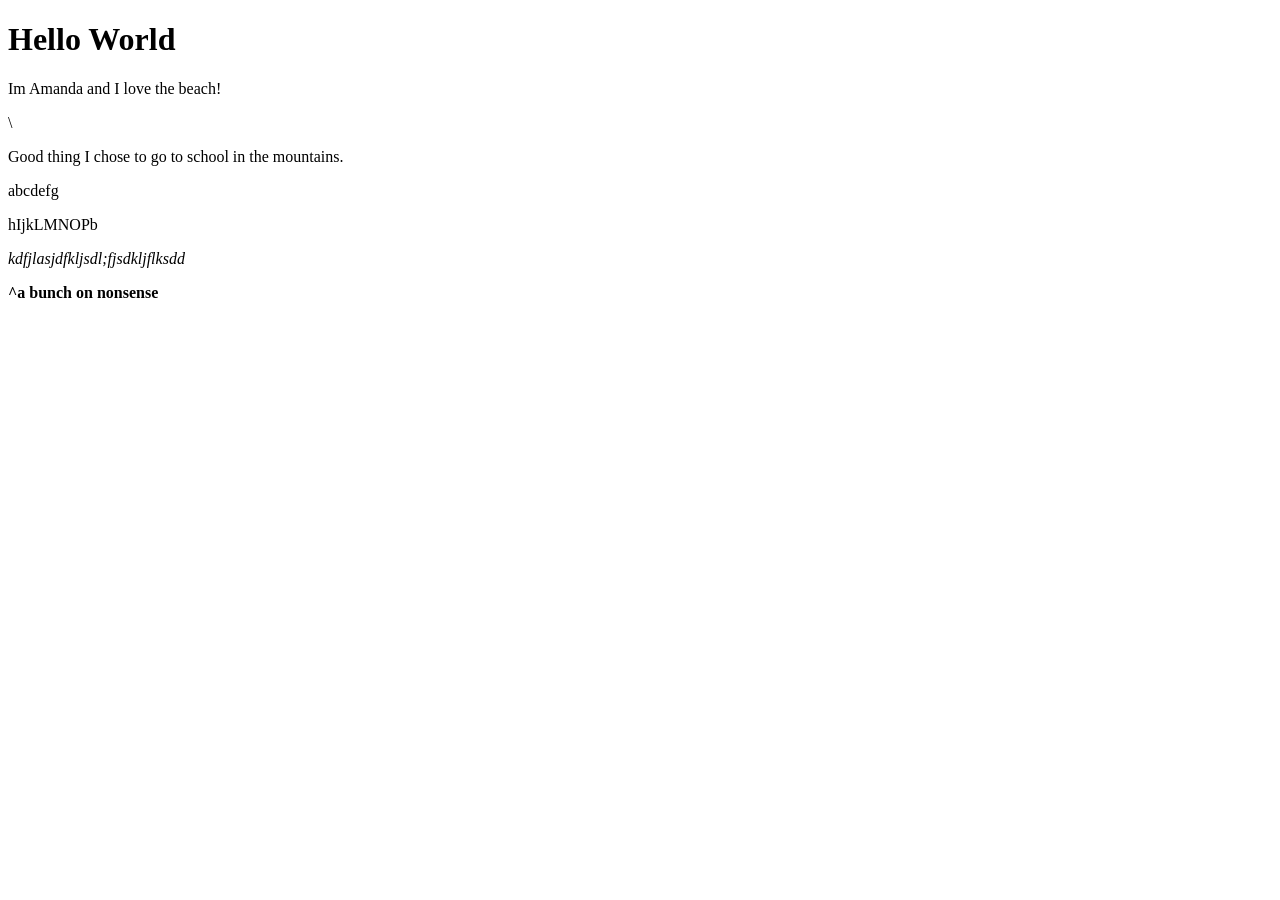
<file: index.html>
<!DOCTYPE html>
<html>
<body>
    <h1>Hello World</h1>
    <p>Im Amanda and I love the beach!</p>\
    <p>Good thing I chose to go to school in the mountains.</p>
    <p>abcdefg</p>
    <p>hIjkLMNOPb</p>
    <p><i>kdfjlasjdfkljsdl;fjsdkljflksdd</i></p>
    <p><b>^a bunch on nonsense</b></p>
</body>
</html>
</file>
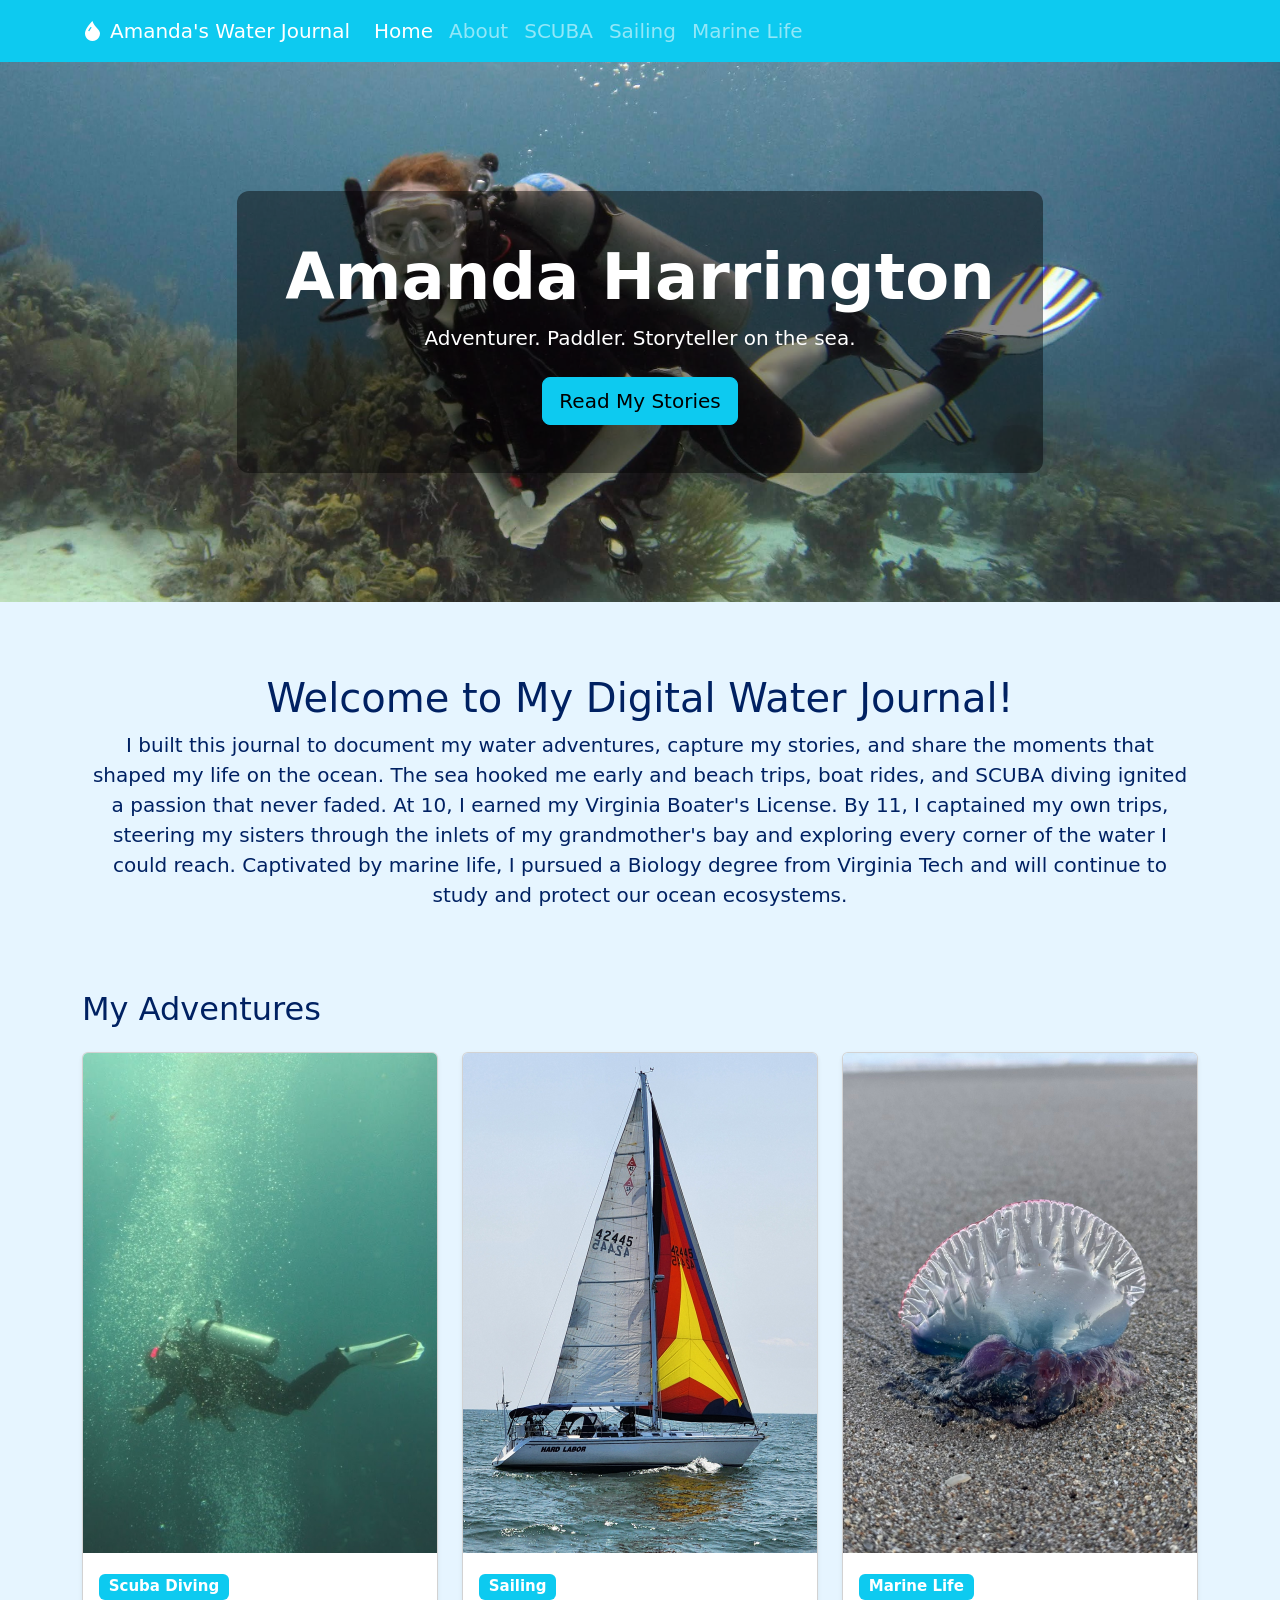
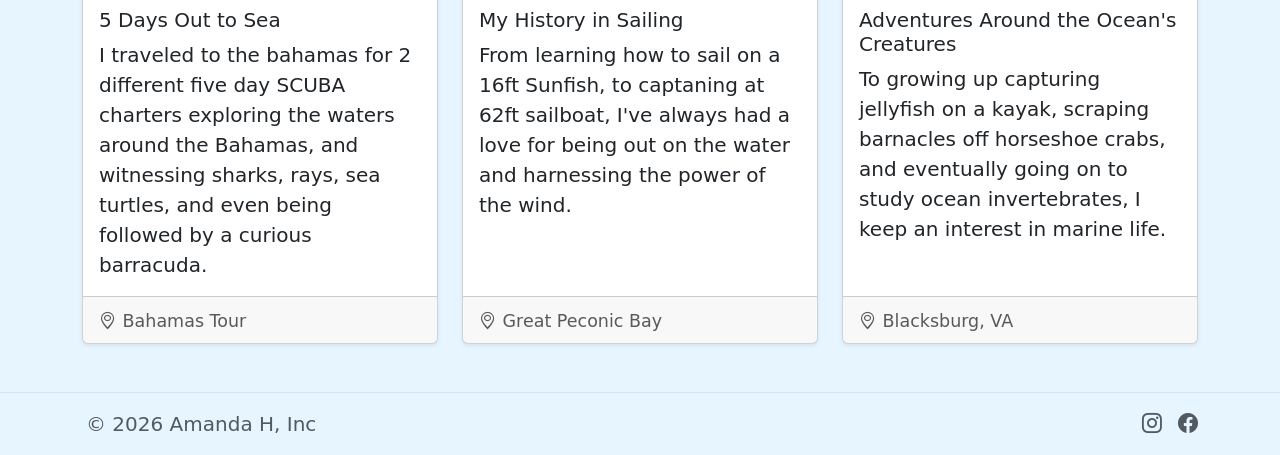
<file: Bootstrap-website/Index.html>
<!doctype html>
<html lang="en" class="h-100 w-100">

<head>
  <link rel="stylesheet" href="bootstrap-website.css">
  <meta charset="utf-8">
  <meta name="viewport" content="width=device-width, initial-scale=1">
  <title>Water Journal</title>
  <link href="https://cdn.jsdelivr.net/npm/bootstrap@5.3.8/dist/css/bootstrap.min.css" rel="stylesheet"
    integrity="sha384-sRIl4kxILFvY47J16cr9ZwB07vP4J8+LH7qKQnuqkuIAvNWLzeN8tE5YBujZqJLB" crossorigin="anonymous">
  <link rel="stylesheet" href="https://cdn.jsdelivr.net/npm/bootstrap-icons@1.13.1/font/bootstrap-icons.min.css">
  <style>
    .thumb {
      object-fit: cover;
      height: 500px;
    }
  </style>
</head>

<body style="background-color: #e6f5ff;" class="h-100 w-100 d-flex flex-column fs-5" data-bs-theme="light">
  <nav class="navbar navbar-expand-lg navbar-dark bg-info" aria-label="navbar">
    <div class="container"> 
      <a class="navbar-brand" href="Index.html">
        <i class="bi bi-droplet-fill me-2"></i>Amanda's Water Journal
      </a>
      <button class="navbar-toggler" type="button" data-bs-toggle="collapse" data-bs-target="#navbar" aria-controls="navbar" aria-expanded="false" aria-label="Toggle navigation">
        <span class="navbar-toggler-icon"></span>
      </button>
      <div class="collapse navbar-collapse" id="navbar">
        <ul class="navbar-nav me-auto mb-2 mb-lg-0">
          <li class="nav-item"> <a class="nav-link active" aria-current="page" href="Index.html">Home</a></li>
          <li class="nav-item"> <a class="nav-link" href="About.html">About</a></li>
          <li class="nav-item"> <a class="nav-link" href="SCUBA.html">SCUBA</a></li>
          <li class="nav-item"> <a class="nav-link" href="Sailing.html">Sailing</a></li>
          <li class="nav-item"> <a class="nav-link" href="Marine Life.html">Marine Life</a></li>
        </ul>
      </div>
    </div>
  </nav>
  <!--This is the banner-->
  <section class="text-white text-center mb-5" style="
    background-image: url(Images/DiverAH.JPG);
    background-size: cover;
    background-position: center left;
    min-height: 60vh;
    display: flex;
    align-items: center;
    justify-content: center;">
    <div style="background-color: rgba(0,0,0,0.45); padding: 3rem; border-radius: 0.75rem;">
      <h1 class="display-3 fw-bold">Amanda Harrington</h1>
      <p class="lead mb-4">Adventurer. Paddler. Storyteller on the sea.</p>
      <a href="#stories" class="btn btn-info btn-lg" aria-label="Jump to Amanda's water stories">
        Read My Stories
      </a>
    </div>
  </section>
  <main class="container flex-grow-1 pt-2">
    <div class="header py-3" style="text-align:center">
      <h1>Welcome to My Digital Water Journal!</h1>
    <p class="px-2">I built this journal to document my water adventures, capture my stories, and share the moments that shaped my life on the ocean. The sea hooked me early and beach trips, boat rides, and SCUBA diving ignited a passion that never faded. At 10, I earned my Virginia Boater's License. By 11, I captained my own trips, steering my sisters through the inlets of my grandmother's bay and exploring every corner of the water I could reach. Captivated by marine life, I pursued a Biology degree from Virginia Tech and will continue to study and protect our ocean ecosystems.</p>
  
    </div>
    <section id="stories" class="py-5">
      <h2 class="mb-4">My Adventures</h2>
      <div class="row row-cols-1 row-cols-md-2 row-cols-lg-3 g-4">

        <!-- Card 1 -->
        <div class="col">
          <a href="SCUBA.html" class="text-decoration-none">
            <div class="card h-100 shadow-sm">
              <img src="Images/diver.JPG" class="card-img-top thumb" alt="this is an image of scuba diver">
              <div class="card-body">
                <span class="badge bg-info mb-2">Scuba Diving</span>
                <h3 class="card-title h5">5 Days Out to Sea</h3>
                <p class="card-text">I traveled to the bahamas for 2 different five day SCUBA charters exploring the waters around the Bahamas, and witnessing sharks, rays, sea turtles, and even being followed by a curious barracuda.</p>
              </div>
              <div class="card-footer">
                <small class="text-body-secondary">
                  <i class="bi bi-geo-alt"></i> Bahamas Tour
                </small>
              </div>
            </div>
          </a>
        </div>

        <!-- Card 2 -->
        <div class="col">
          <a href="Sailing.html" class="text-decoration-none">
            <div class="card h-100 shadow-sm">
              <img src="Images/Hard Labor.jpg" class="card-img-top thumb" alt="Describe what is happening in this photo">
              <div class="card-body">
                <span class="badge bg-info mb-2">Sailing</span>
                <h3 class="card-title h5">My History in Sailing</h3>
                <p class="card-text">From learning how to sail on a 16ft Sunfish, to captaning at 62ft sailboat, I've always had a love for
                  being out on the water and harnessing the power of the wind.</p>
            
              </div>
              <div class="card-footer">
                  <small class="text-body-secondary">
                    <i class="bi bi-geo-alt"></i> Great Peconic Bay
                  </small>
                </div>
            </div>
          </a>
        </div>

        <!-- Card 3 -->
        <div class="col">
          <a href="Marine Life.html" class="text-decoration-none">
            <div class="card h-100 shadow-sm">
              <img src="Images/ManOWar.jpg" class="card-img-top thumb" alt="Describe what is happening in this photo">
              <div class="card-body">
                <span class="badge bg-info mb-2">Marine Life</span>
                <h3 class="card-title h5">Adventures Around the Ocean's Creatures</h3>
                <p class="card-text">To growing up capturing jellyfish on a kayak, scraping barnacles off horseshoe crabs, and eventually going on
                  to study ocean invertebrates, I keep an interest in marine life.</p>
              </div>
              <div class="card-footer">
                <small class="text-body-secondary">
                  <i class="bi bi-geo-alt"></i> Blacksburg, VA
                </small>
              </div>
            </div>
          </a>
        </div>

      </div>
    </section>
  </main>
  <footer class="mt-auto border-top">
    <div class="container d-flex flex-wrap justify-content-between align-items-center py-3">
      <div class="col-md-4 d-flex align-items-center"><span class="mb-3 mb-md-0 ps-1 text-body-secondary">© 2026 Amanda
          H, Inc</span></div>
      <ul class="nav col-md-4 justify-content-end list-unstyled d-flex">
        <li class="ms-3"><a class="text-body-secondary" href="#" aria-label="Instagram"><i
              class="bi bi-instagram"></i></a></li>
        <li class="ms-3"><a class="text-body-secondary" href="#" aria-label="Facebook"><i
              class="bi bi-facebook"></i></a></li>
      </ul>
    </div>
  </footer>
  <script src="https://cdn.jsdelivr.net/npm/bootstrap@5.3.8/dist/js/bootstrap.bundle.min.js"
    integrity="sha384-FKyoEForCGlyvwx9Hj09JcYn3nv7wiPVlz7YYwJrWVcXK/BmnVDxM+D2scQbITxI"
    crossorigin="anonymous"></script>
</body>

</html>
</file>
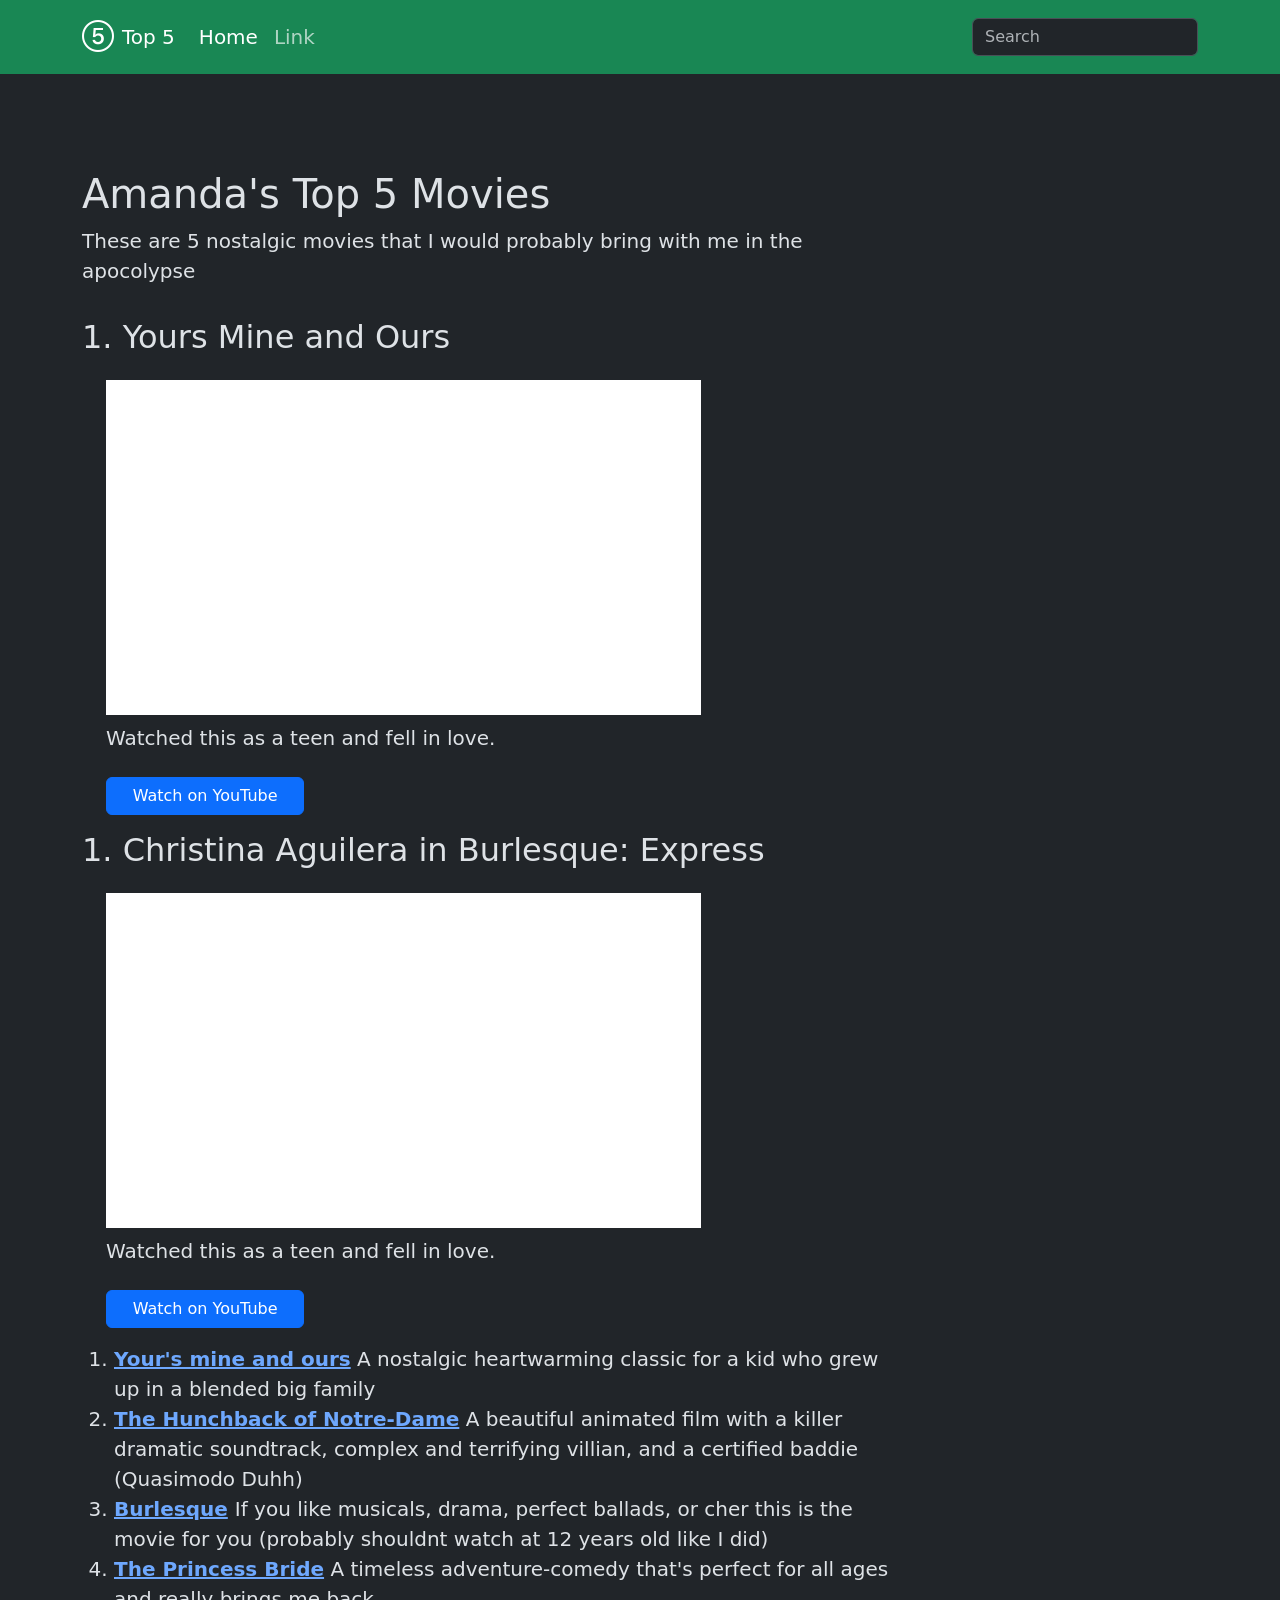
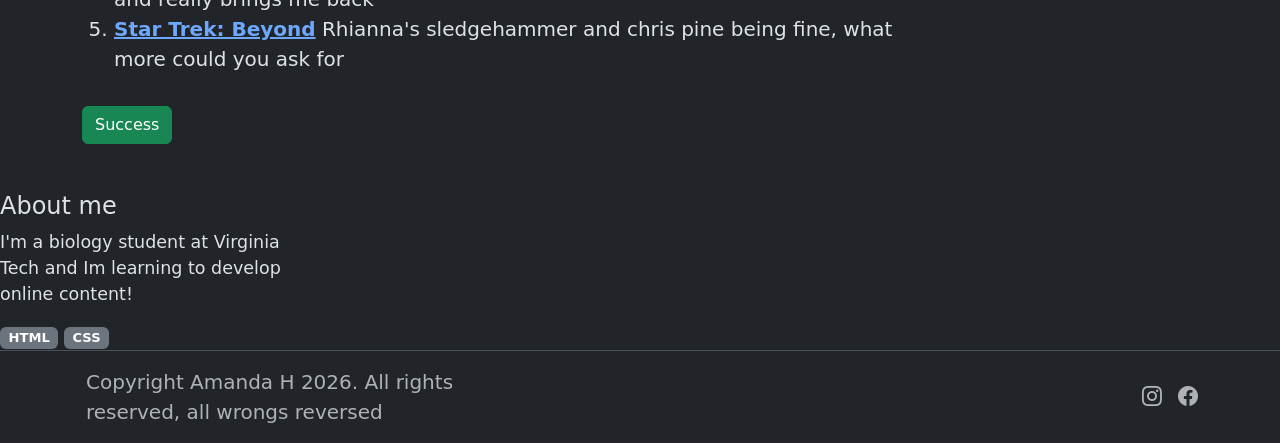
<file: bootstrap-sandbox.html>
<!doctype html>
<html lang="en" class="h-100 w-100">

<head>
  <meta charset="utf-8">
  <meta name="viewport" content="width=device-width, initial-scale=1">
  <title>Bootstrap demo</title>
  <link href="https://cdn.jsdelivr.net/npm/bootstrap@5.3.8/dist/css/bootstrap.min.css" rel="stylesheet"
    integrity="sha384-sRIl4kxILFvY47J16cr9ZwB07vP4J8+LH7qKQnuqkuIAvNWLzeN8tE5YBujZqJLB" crossorigin="anonymous">
  <link rel="stylesheet" href="https://cdn.jsdelivr.net/npm/bootstrap-icons@1.13.1/font/bootstrap-icons.min.css">  
</head>

<body class="h-100 w-100 d-flex flex-column fs-5" data-bs-theme= "dark">
  <nav class="navbar navbar-expand-lg navbar-light bg-success" aria-label="Eighth navbar example">
    <div class="container"> <a class="navbar-brand d-flex align-items-center" href="#"><i class="bi bi-5-circle pe-2 fs-2"></i>Top 5</a> <button class="navbar-toggler" type="button"
        data-bs-toggle="collapse" data-bs-target="#navbarsExample07" aria-controls="navbarsExample07"
        aria-expanded="false" aria-label="Toggle navigation"> <span class="navbar-toggler-icon"></span> </button>
      <div class="collapse navbar-collapse" id="navbarsExample07">
        <ul class="navbar-nav me-auto mb-2 mb-lg-0">
          <li class="nav-item"> <a class="nav-link active" aria-current="page" href="#">Home</a> </li>
          <li class="nav-item"> <a class="nav-link" href="#">Link</a> </li>
        </ul>
        <form role="search"> <input class="form-control" type="search" placeholder="Search" aria-label="Search"> </form>
      </div>
    </div>
  </nav>
 <main class="container flex-grow-1 pt-5">
  <div class="row gx-5">
    <div class="py-5 col-lg-9">
  <div>
    <div>
      <h1>Amanda's Top 5 Movies</h1>
          <p>These are 5 nostalgic movies that I would probably bring with me in the apocolypse</p>
          <div class="py-3">
  <h2 class="pb-3">1. Yours Mine and Ours</h2>
  <div class="ps-sm-4 col-lg-9">
    <div class="ratio ratio-16x9">
      <iframe width="560" height="315" src="https://www.youtube.com/embed/K63CggPTzlw?si=9mXN586bTbNf0PbX" title="YouTube video player" frameborder="0" allow="accelerometer; autoplay; clipboard-write; encrypted-media; gyroscope; picture-in-picture; web-share" referrerpolicy="strict-origin-when-cross-origin" allowfullscreen></iframe>
    </div>
    <p class="py-2">Watched this as a teen and fell in love.</p>
    <a class="btn btn-primary col-12 col-md-4" href="https://youtu.be/vyML3Kd5wXs?si=fVkhlUXyDkRsaVoW" role="button">Watch on YouTube</a>
  </div>
<div class="py-3">
  <h2 class="pb-3">1. Christina Aguilera in Burlesque: Express</h2>
  <div class="ps-sm-4 col-lg-9">
    <div class="ratio ratio-16x9">
      <iframe src="https://www.youtube.com/embed/vyML3Kd5wXs?si=3mooUxzORVHa8UAt" title="YouTube video player" frameborder="0" allow="accelerometer; autoplay; clipboard-write; encrypted-media; gyroscope; picture-in-picture; web-share" referrerpolicy="strict-origin-when-cross-origin" allowfullscreen></iframe>
    </div>
    <p class="py-2">Watched this as a teen and fell in love.</p>
    <a class="btn btn-primary col-12 col-md-4" href="https://youtu.be/vyML3Kd5wXs?si=fVkhlUXyDkRsaVoW" role="button">Watch on YouTube</a>
  </div> 
</div>
          <ol>
              <li><b><a href="https://www.imdb.com/title/tt0443295/">Your's mine and ours</a></b> A nostalgic heartwarming classic for a kid who grew up in a blended big family</li>
              <li><b><a href="https://www.imdb.com/title/tt0116583/">The Hunchback of Notre-Dame</a></a></b> A beautiful animated film with a killer dramatic soundtrack, complex and terrifying villian, and a certified baddie (Quasimodo Duhh)</li>
              <li><b><a href="https://www.imdb.com/title/tt1126591/">Burlesque</a> </b> If you like musicals, drama, perfect ballads, or cher this is the movie for you (probably shouldnt watch at 12 years old like I did)</li>
              <li><b><a href="https://www.imdb.com/title/tt0093779/">The Princess Bride</a></a></b> A timeless adventure-comedy that's perfect for all ages and really brings me back</li>
              <li><b><a href="https://www.imdb.com/title/tt2660888/">Star Trek: Beyond</a></b> Rhianna's sledgehammer and chris pine being fine, what more could you ask for</li>
          </ol>
      </div>
    <button type="button" class="btn btn-success">Success</button>
  </div>
</main>
    <div class="col-lg-3">
      <h1 class="fs-4">About me</h1>
      <p class="small">I'm a biology student at Virginia Tech and Im learning to develop online content!</p>
      <div class="small"><span class="badge text-bg-secondary">HTML</span> <span
          class="badge text-bg-secondary">CSS</span></div>
    </div>
    <footer class="mt-auto border-top">
    <div class="container d-flex flex-wrap justify-content-between align-items-center py-3">
      <div class="col-md-4 d-flex align-items-center"><span class="mb-3 mb-md-0 ps-1 text-body-secondary">Copyright Amanda H 2026. All rights reserved, all wrongs reversed</span></div>
      <ul class="nav col-md-4 justify-content-end list-unstyled d-flex">
        <li class="ms-3"><a class="text-body-secondary" href="#" aria-label="Instagram"><i class="bi bi-instagram"></i></a></li>
        <li class="ms-3"><a class="text-body-secondary" href="#" aria-label="Facebook"><i class="bi bi-facebook"></i></a></li>
      </ul>
    </div>
  </footer>
  <script src="https://cdn.jsdelivr.net/npm/bootstrap@5.3.8/dist/js/bootstrap.bundle.min.js"
    integrity="sha384-FKyoEForCGlyvwx9Hj09JcYn3nv7wiPVlz7YYwJrWVcXK/BmnVDxM+D2scQbITxI"
    crossorigin="anonymous"></script>
</body>

</html>
</file>
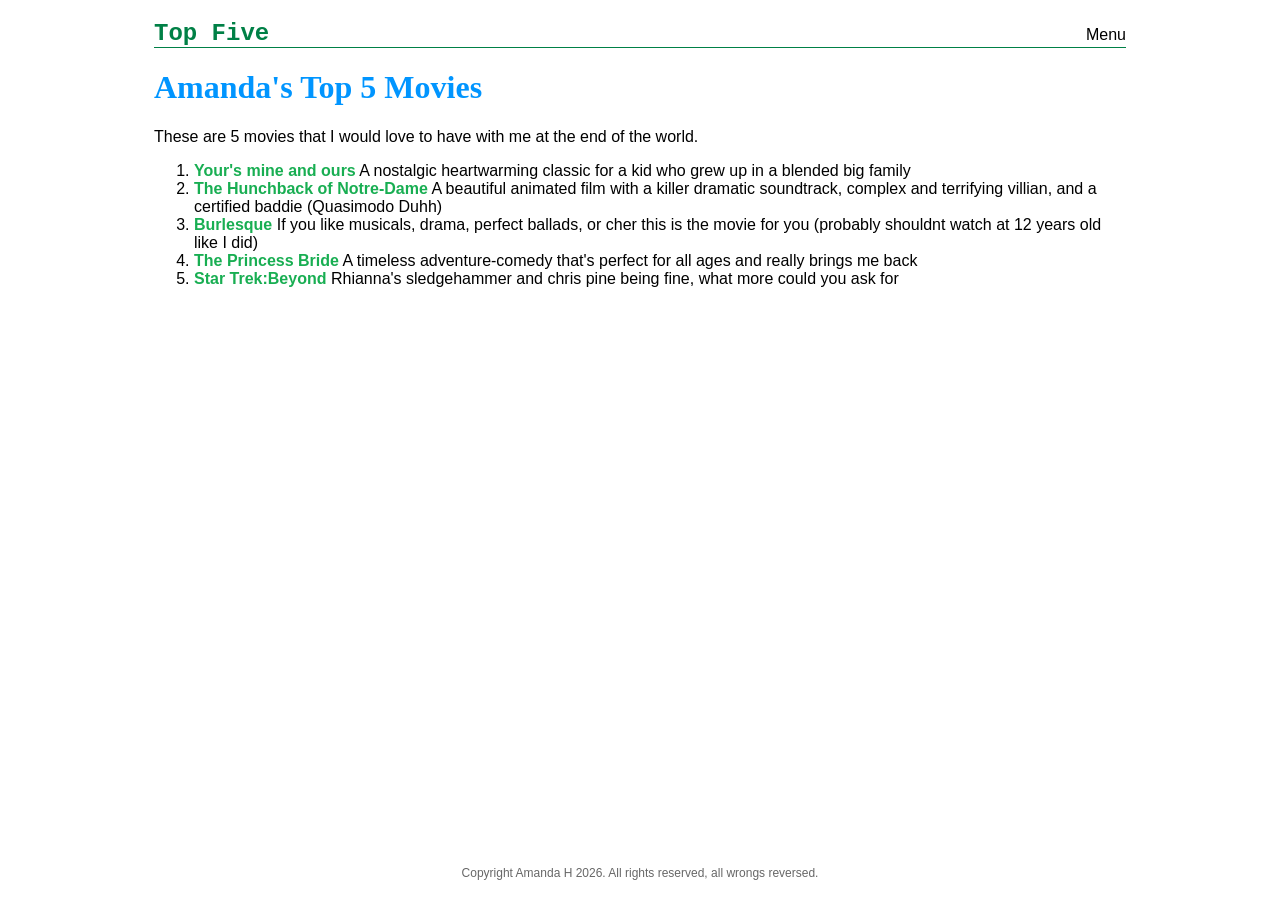
<file: TOP-5.HTML>
<!DOCTYPE html>
<html lang="en">
<head>
    <meta charset="UTF-8">
    <meta name="viewport" content="width=device-width, initial-scale=1.0">
    <title>Amanda's Top 5 Movies</title>
    <link rel="stylesheet" href="top-5.css">
</head>
<body>
    <div class="container">
    <header>
        <div class="logo">Top Five</div>
        <div>Menu</div>
    </header>
    <main>
        <H1>Amanda's Top 5 Movies</H1>
        <p>These are 5 movies that I would love to have with me at the end of the world.</p>
        <ol>
            <li><b><a href="https://www.imdb.com/title/tt0443295/">Your's mine and ours</a></b> A nostalgic heartwarming classic for a kid who grew up in a blended big family</li>
            <li><b><a href="https://www.imdb.com/title/tt0116583/">The Hunchback of Notre-Dame</a></a></b> A beautiful animated film with a killer dramatic soundtrack, complex and terrifying villian, and a certified baddie (Quasimodo Duhh)</li>
            <li><b><a href="https://www.imdb.com/title/tt1126591/">Burlesque</a> </b> If you like musicals, drama, perfect ballads, or cher this is the movie for you (probably shouldnt watch at 12 years old like I did)</li>
            <li><b><a href="https://www.imdb.com/title/tt0093779/">The Princess Bride</a></a></b> A timeless adventure-comedy that's perfect for all ages and really brings me back</li>
            <li><b><a href="https://www.imdb.com/title/tt2660888/w">Star Trek:Beyond</a></b> Rhianna's sledgehammer and chris pine being fine, what more could you ask for</li>
        </ol>
    </main>
    <footer>
        <div>Copyright Amanda H 2026. All rights reserved, all wrongs reversed.</div>
    </footer>
    <div> </div>
</body>
</html>
</file>
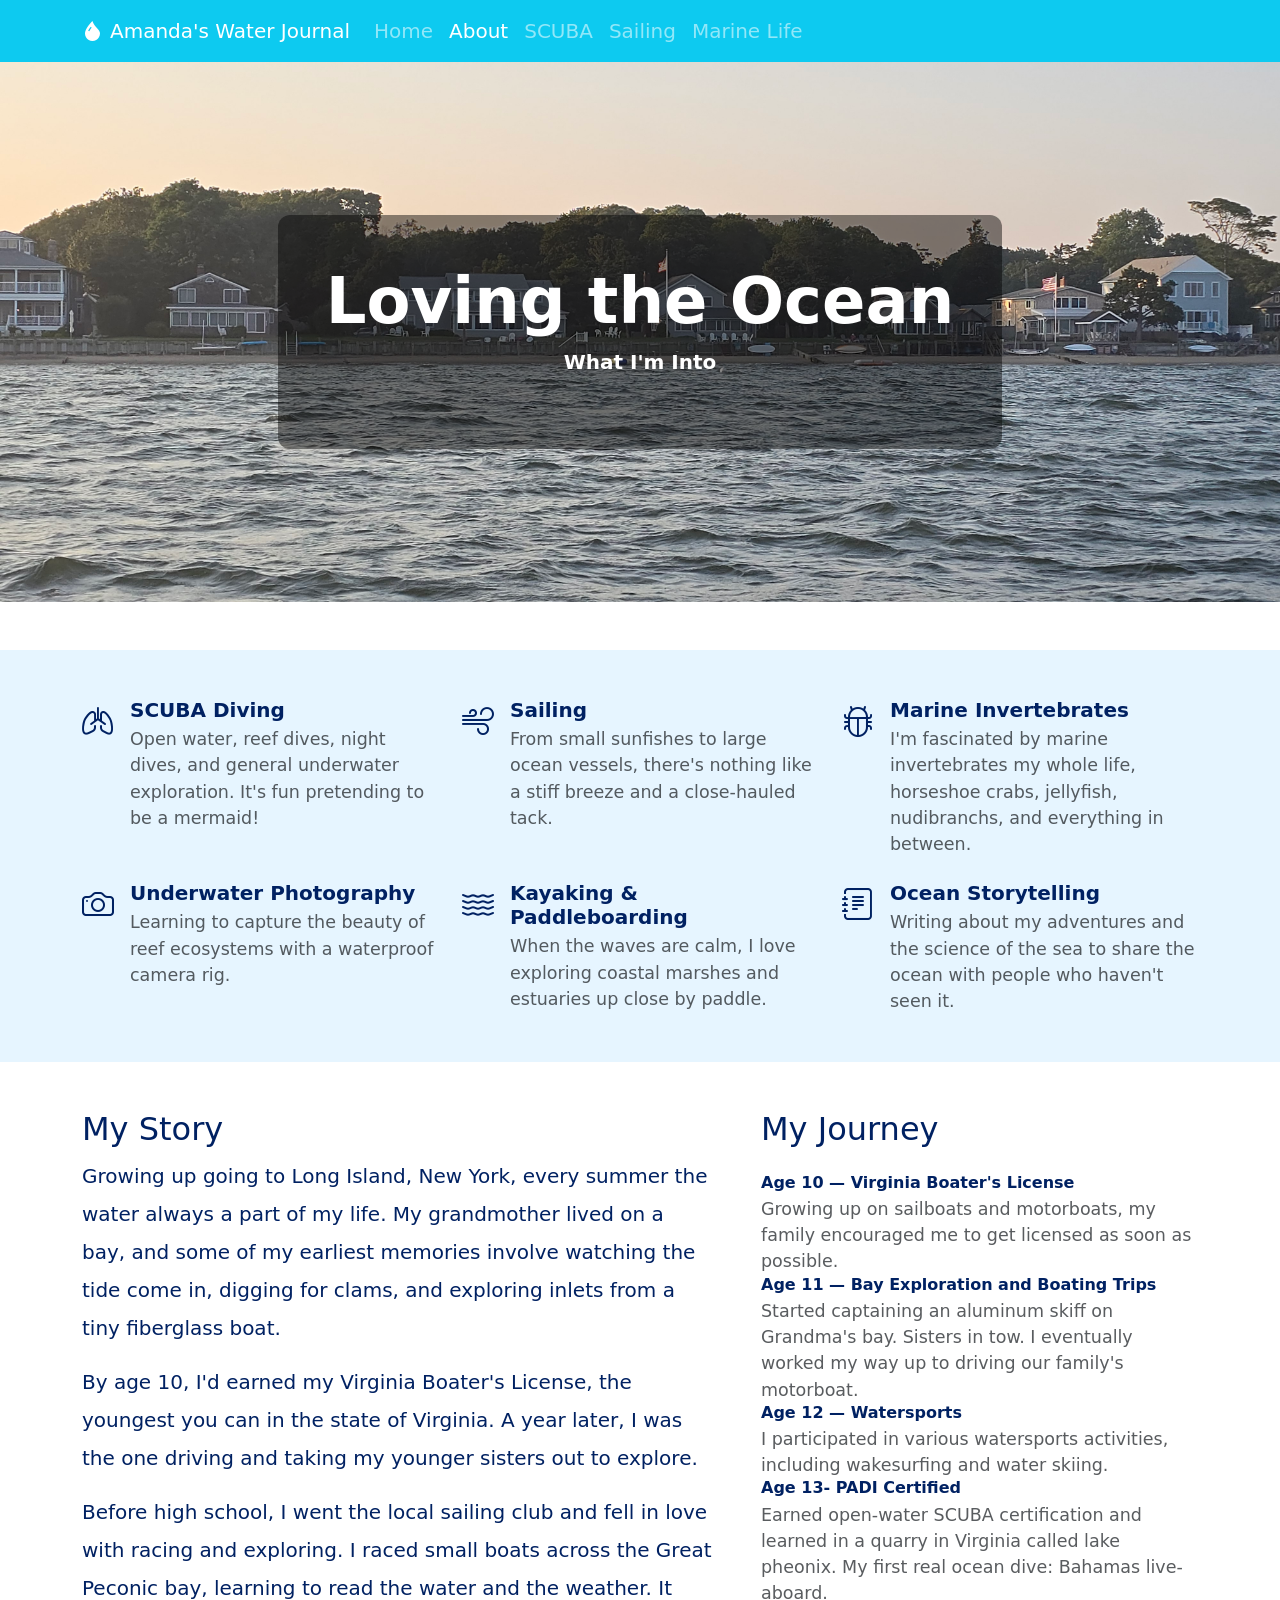
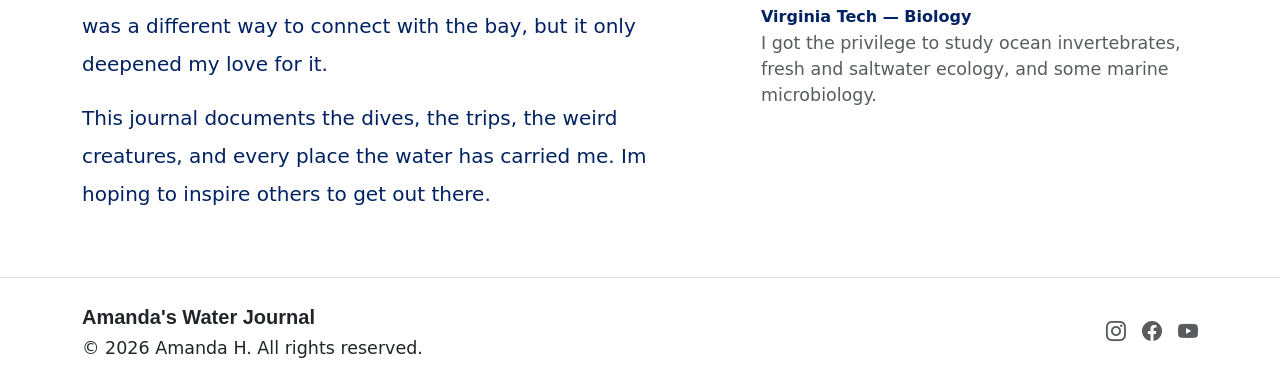
<file: Bootstrap-website/About.html>
<!doctype html>
<html lang="en" class="h-100 w-100"> 
<head>
    <link rel="stylesheet" href="bootstrap-website.css">
  <meta charset="utf-8">
  <meta name="viewport" content="width=device-width, initial-scale=1">
  <title>Water Journal - About</title>
  <link href="https://cdn.jsdelivr.net/npm/bootstrap@5.3.8/dist/css/bootstrap.min.css" rel="stylesheet"
    integrity="sha384-sRIl4kxILFvY47J16cr9ZwB07vP4J8+LH7qKQnuqkuIAvNWLzeN8tE5YBujZqJLB" crossorigin="anonymous">
  <link rel="stylesheet" href="https://cdn.jsdelivr.net/npm/bootstrap-icons@1.13.1/font/bootstrap-icons.min.css">  
</head> 
<!-- ===== NAVBAR ===== -->
<body class="h-100 w-100 d-flex flex-column fs-5" data-bs-theme="light">
  <nav class="navbar navbar-expand-lg navbar-dark bg-info" aria-label="navbar">
    <div class="container"> 
      <a class="navbar-brand" href="Index.html">
        <i class="bi bi-droplet-fill me-2"></i>Amanda's Water Journal
      </a>
      <button class="navbar-toggler" type="button" data-bs-toggle="collapse" data-bs-target="#navbar" aria-controls="navbar" aria-expanded="false" aria-label="Toggle navigation">
        <span class="navbar-toggler-icon"></span>
      </button>
      <div class="collapse navbar-collapse" id="navbar">
        <ul class="navbar-nav me-auto mb-2 mb-lg-0">
           <li class="nav-item"> <a class="nav-link" href="Index.html">Home</a></li>
          <li class="nav-item"> <a class="nav-link active" aria-current="page" href="About.html">About</a></li>
          <li class="nav-item"> <a class="nav-link" href="SCUBA.html">SCUBA</a></li>
          <li class="nav-item"> <a class="nav-link" href="Sailing.html">Sailing</a></li>
          <li class="nav-item"> <a class="nav-link" href="Marine Life.html">Marine Life</a></li>

        </ul>
      </div>
      </div>
  </nav>
 <section class="text-white text-center mb-5" style="
  background-image: url(Images/Mattituck.jpg);
  background-size: cover;
  background-position: center left;
  min-height: 60vh;
  display: flex;
  align-items: center;
  justify-content: center;">
  <div style="background-color: rgba(0,0,0,0.45); padding: 3rem; border-radius: 0.75rem;">
    <h1 class="display-3 fw-bold">Loving the Ocean</h1>
    <p class="lead mb-4 fw-bold">What I'm Into</p>
  </div>
</section>


  <!-- ===== MAIN CONTENT ===== -->
  <main class="flex-grow-1">
  <!-- Gear & Interests -->
  <section class="py-5" style="background: #e6f5ff;">
    <div class="container">
      <div class="row g-4">

        <div class="col-md-4">
          <div class="d-flex gap-3">
            <div class="flex-shrink-0 fs-2 text-ocean"><i class="bi bi-lungs"></i></div>
            <div>
              <h5 class="fw-bold mb-1">SCUBA Diving</h5>
              <p class="text-muted small mb-0">Open water, reef dives, night dives, and general underwater exploration. It's fun pretending to be a mermaid! </p>
            </div>
          </div>
        </div>

        <div class="col-md-4">
          <div class="d-flex gap-3">
            <div class="flex-shrink-0 fs-2 text-ocean"><i class="bi bi-wind"></i></div>
            <div>
              <h5 class="fw-bold mb-1">Sailing</h5>
              <p class="text-muted small mb-0"> From small sunfishes to large ocean vessels, there's nothing like a stiff breeze and a close-hauled tack.</p>
            </div>
          </div>
        </div>

        <div class="col-md-4">
          <div class="d-flex gap-3">
            <div class="flex-shrink-0 fs-2 text-ocean"><i class="bi bi-bug"></i></div>
            <div>
              <h5 class="fw-bold mb-1">Marine Invertebrates</h5>
              <p class="text-muted small mb-0">I'm fascinated by marine invertebrates my whole life, horseshoe crabs, jellyfish, nudibranchs, and everything in between.</p>
            </div>
          </div>
        </div>

        <div class="col-md-4">
          <div class="d-flex gap-3">
            <div class="flex-shrink-0 fs-2 text-ocean"><i class="bi bi-camera"></i></div>
            <div>
              <h5 class="fw-bold mb-1">Underwater Photography</h5>
              <p class="text-muted small mb-0">Learning to capture the beauty of reef ecosystems with a waterproof camera rig.</p>
            </div>
          </div>
        </div>

        <div class="col-md-4">
          <div class="d-flex gap-3">
            <div class="flex-shrink-0 fs-2 text-ocean"><i class="bi bi-water"></i></div>
            <div>
              <h5 class="fw-bold mb-1">Kayaking & Paddleboarding</h5>
              <p class="text-muted small mb-0">When the waves are calm, I love exploring coastal marshes and estuaries up close by paddle.</p>
            </div>
          </div>
        </div>

        <div class="col-md-4">
          <div class="d-flex gap-3">
            <div class="flex-shrink-0 fs-2 text-ocean"><i class="bi bi-journal-text"></i></div>
            <div>
              <h5 class="fw-bold mb-1">Ocean Storytelling</h5>
              <p class="text-muted small mb-0">Writing about my adventures and the science of the sea to share the ocean with people who haven't seen it.</p>
            </div>
          </div>
        </div>

      </div>
    </div>
  </section>

    <!-- My Story -->
    <section class="py-5 bg-sand">
      <div class="container">
        <div class="row g-5">
          <div class="col-lg-7">
            <h2 class="section-title">My Story</h2>
            <p style="line-height:1.9;">
              Growing up going to Long Island, New York, every summer the water always a part of my life. My grandmother lived on a bay, and some of my earliest memories involve watching the tide come in, digging for clams, and exploring inlets from a tiny fiberglass boat.
            </p>
            <p style="line-height:1.9;">
              By age 10, I'd earned my Virginia Boater's License, the youngest you can in the state of Virginia. A year later, I was the one driving and taking my younger sisters out to explore.
            </p>
            <p style="line-height:1.9;">
              Before high school, I went the local sailing club and fell in love with racing and exploring. I raced small boats across the Great Peconic bay, learning to read the water and the weather. It was a different way to connect with the bay, but it only deepened my love for it.
            </p>
            <p style="line-height:1.9;">
             This journal documents the dives, the trips, the weird creatures, and every place the water has carried me. Im hoping to inspire others to get out there.
            </p>
          </div>
          <div class="col-lg-5">
            <h2 class="section-title">My Journey</h2>
            <div class="mt-4">
              <div class="timeline-item">
                <h6 class="fw-bold mb-1">Age 10 — Virginia Boater's License</h6>
                <p class="text-muted small mb-0">Growing up on sailboats and motorboats, my family encouraged me to get licensed as soon as possible.</p>
              </div>
              <div class="timeline-item">
                <h6 class="fw-bold mb-1">Age 11 — Bay Exploration and Boating Trips</h6>
                <p class="text-muted small mb-0">Started captaining an aluminum skiff on Grandma's bay. Sisters in tow. I eventually worked my way up to driving our family's motorboat.</p>
              </div>
              <div class="timeline-item">
                <h6 class="fw-bold mb-1">Age 12 — Watersports</h6>
                <p class="text-muted small mb-0">I participated in various watersports activities, including wakesurfing and water skiing.</p>
              </div>
              <div class="timeline-item">
                <h6 class="fw-bold mb-1"> Age 13- PADI Certified </h6>
                <p class="text-muted small mb-0">Earned open-water SCUBA certification and learned in a quarry in Virginia called lake pheonix. My first real ocean dive: Bahamas live-aboard.</p>
              </div>
              <div class="timeline-item">
                <h6 class="fw-bold mb-1">Virginia Tech — Biology</h6>
                <p class="text-muted small mb-0">I got the privilege to study ocean invertebrates, fresh and saltwater ecology, and some marine microbiology.</p>
              </div>
            </div>
          </div>
        </div>
      </div>
    </section>

  </main>

  <!-- ===== FOOTER ===== -->
  <footer class="mt-auto border-top py-4">
    <div class="container d-flex flex-wrap justify-content-between align-items-center">
      <div>
        <p class="mb-0 fw-bold" style="color:var(--ocean-light); font-family:'lato', sans-serif;">
          Amanda's Water Journal
        </p>
        <small>© 2026 Amanda H. All rights reserved.</small>
      </div>
      <ul class="nav col-md-4 justify-content-end list-unstyled d-flex">
        <li class="ms-3">
          <a class="text-body-secondary" href="https://instagram.com/yourhandle" aria-label="Visit Amanda's Instagram">
            <i class="bi bi-instagram"></i>
          </a>
        </li>
        <li class="ms-3">
          <a class="text-body-secondary" href="https://facebook.com/yourhandle" aria-label="Visit Amanda's Facebook">
            <i class="bi bi-facebook"></i>
          </a>
        </li>
        <li class="ms-3">
          <a class="text-body-secondary" href="https://youtube.com/yourhandle" aria-label="Visit Amanda's YouTube">
            <i class="bi bi-youtube"></i>
          </a>
        </li>
      </ul>
    </div>
  </footer>

  <script src="https://cdn.jsdelivr.net/npm/bootstrap@5.3.8/dist/js/bootstrap.bundle.min.js"
    integrity="sha384-FKyoEForCGlyvwx9Hj09JcYn3nv7wiPVlz7YYwJrWVcXK/BmnVDxM+D2scQbITxI"
    crossorigin="anonymous"></script>
</body>
</html>
</file>
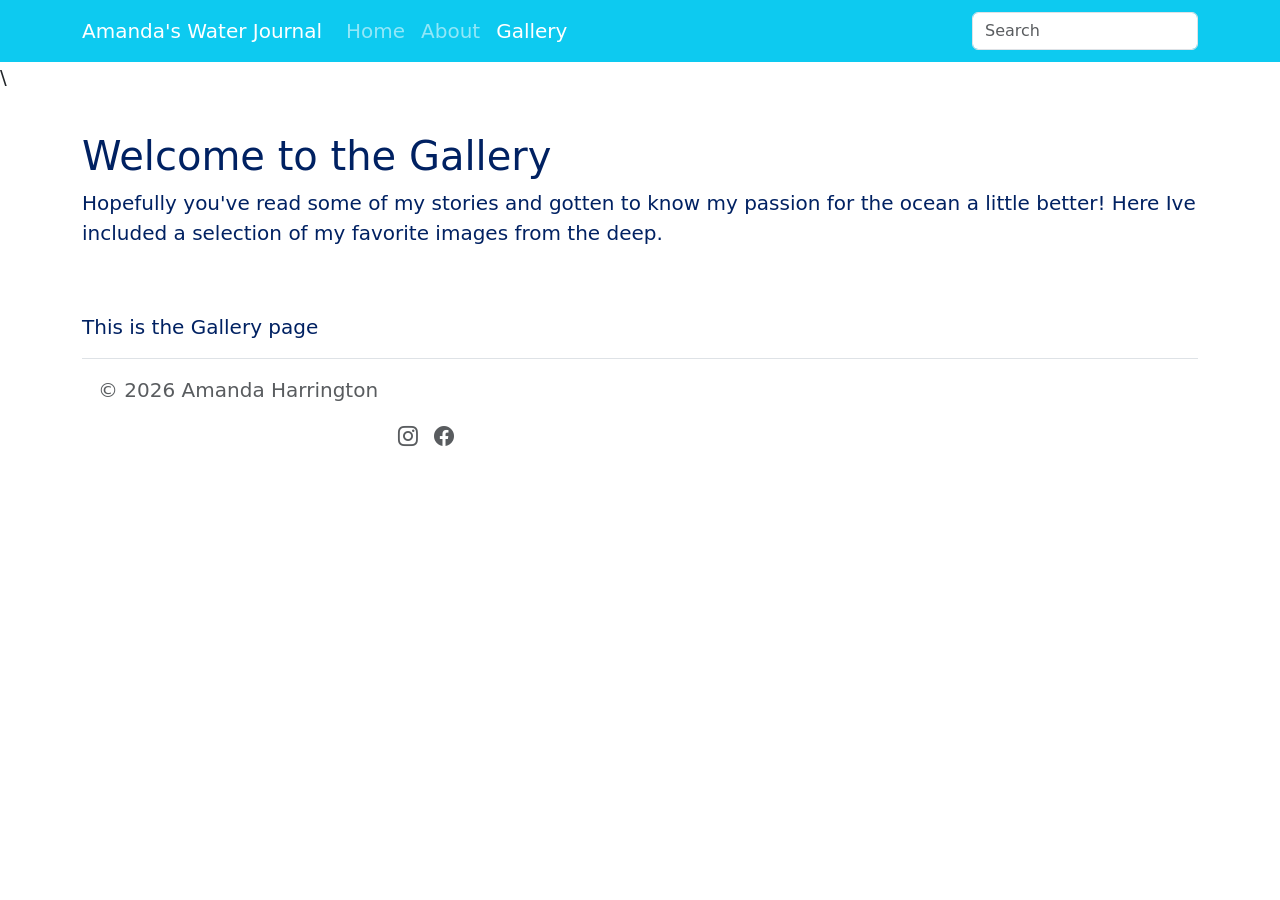
<file: Bootstrap-website/gallery.html>
<!doctype html>
<html lang="en" class="h-100 w-100"> 
<head>
    <link rel="stylesheet" href="bootstrap-website.css">
  <meta charset="utf-8">
  <meta name="viewport" content="width=device-width, initial-scale=1">
  <title>Water Journal - Gallery</title>
  <link href="https://cdn.jsdelivr.net/npm/bootstrap@5.3.8/dist/css/bootstrap.min.css" rel="stylesheet"
    integrity="sha384-sRIl4kxILFvY47J16cr9ZwB07vP4J8+LH7qKQnuqkuIAvNWLzeN8tE5YBujZqJLB" crossorigin="anonymous">
  <link rel="stylesheet" href="https://cdn.jsdelivr.net/npm/bootstrap-icons@1.13.1/font/bootstrap-icons.min.css">  
</head> 
<body class="h-100 w-100 d-flex flex-column fs-5" data-bs-theme="info">  
  <nav class="navbar navbar-expand-lg navbar-dark bg-info" aria-label="navbar">
    <div class="container"> <a class="navbar-brand" href="#">Amanda's Water Journal</a> 
      <button class="navbar-toggler" type="button"
        data-bs-toggle="collapse" data-bs-target="#navbar" aria-controls="navbar"
        aria-expanded="false" aria-label="Toggle navigation"> <span class="navbar-toggler-icon"></span> </button>
      <div class="collapse navbar-collapse" id="navbar">
        <ul class="navbar-nav me-auto mb-2 mb-lg-0">
          <li class="nav-item"> <a class="nav-link" href="Index.html">Home</a></li>
          <li class="nav-item"> <a class="nav-link" href="About.html">About</a></li>
          <li class="nav-item"> <a class="nav-link active" aria-current="page" href="gallery.html">Gallery</a></li>
        </ul>
        <form role="search"> <input class="form-control" type="search" placeholder="Search" aria-label="Search"> </form>
      </div>
      </div>
  </nav>\
  <main class="container flex-grow-1 pt-2">
        <div class="header py-3"></div>
      <h1>Welcome to the Gallery</h1>
      <p>Hopefully you've read some of my stories and gotten to know my passion for the ocean a little better! Here Ive included a selection of my favorite images from the deep.</p>
      <section id="stories" class="py-5">
  <p>This is the Gallery page</p>
<footer class="mt-auto border-top">
  <div class="container d-flex flex-wrap justify-content-between align-items-center py-3">
    <div class="col-md-4 d-flex align-items-center">
      <span class="mb-3 mb-md-0 ps-1 text-body-secondary">© 2026 Amanda Harrington</span>
    </div>
  </div>
    <ul class="nav col-md-4 justify-content-end list-unstyled d-flex">
      <li class="ms-3">
        <a class="text-body-secondary" href="https://instagram.com/yourhandle" aria-label="Visit Amanda's Instagram">
          <i class="bi bi-instagram"></i>
        </a>
      </li>
      <li class="ms-3">
        <a class="text-body-secondary" href="https://facebook.com/yourhandle" aria-label="Visit Amanda's Facebook">
          <i class="bi bi-facebook"></i>
        </a>
      </li>
    </ul>
  </div>
</footer>
</body>
</html>
</file>
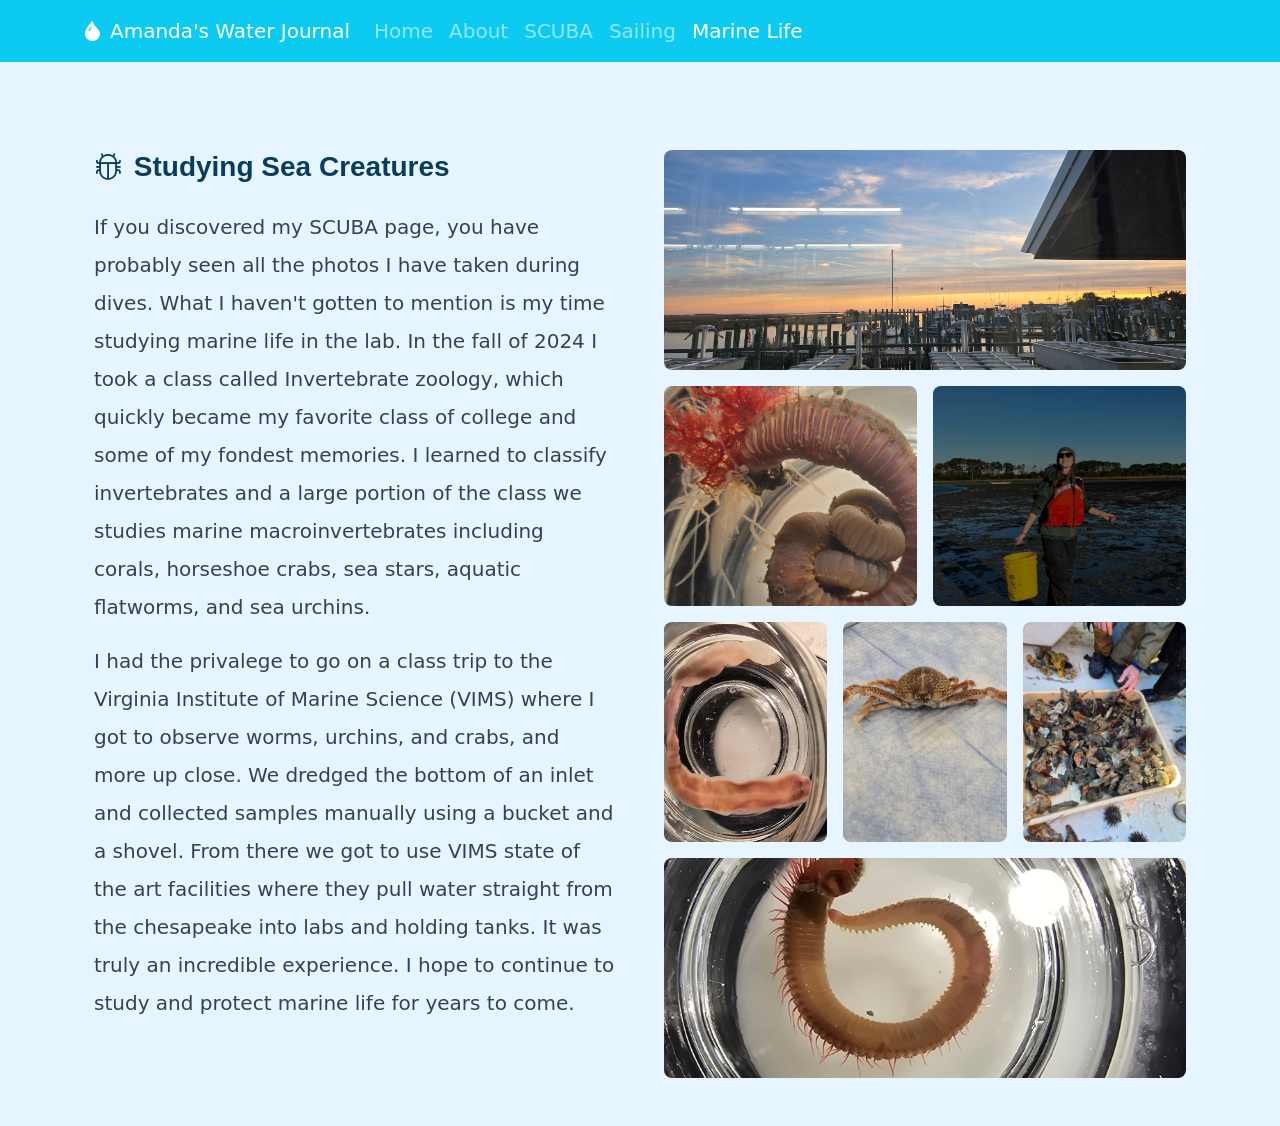
<file: Bootstrap-website/Marine Life.html>
<!doctype html>
<html lang="en" class="h-100 w-100">

<head>
  <link rel="stylesheet" href="bootstrap-website.css">
  <meta charset="utf-8">
  <meta name="viewport" content="width=device-width, initial-scale=1">
  <title>Water Journal</title>
  <link href="https://cdn.jsdelivr.net/npm/bootstrap@5.3.8/dist/css/bootstrap.min.css" rel="stylesheet"
    integrity="sha384-sRIl4kxILFvY47J16cr9ZwB07vP4J8+LH7qKQnuqkuIAvNWLzeN8tE5YBujZqJLB" crossorigin="anonymous">
  <link rel="stylesheet" href="https://cdn.jsdelivr.net/npm/bootstrap-icons@1.13.1/font/bootstrap-icons.min.css">
  <style>
    .thumb {
      object-fit: cover;
      height: 500px;
    }
  </style>
</head>

<body style="background-color: #e6f5ff;" class="h-100 w-100 d-flex flex-column fs-5" data-bs-theme="light">
  <nav class="navbar navbar-expand-lg navbar-dark bg-info" aria-label="navbar">
    <div class="container"> 
      <a class="navbar-brand" href="Index.html">
        <i class="bi bi-droplet-fill me-2"></i>Amanda's Water Journal
      </a>
      <button class="navbar-toggler" type="button" data-bs-toggle="collapse" data-bs-target="#navbar" aria-controls="navbar" aria-expanded="false" aria-label="Toggle navigation">
        <span class="navbar-toggler-icon"></span>
      </button>
      <div class="collapse navbar-collapse" id="navbar">
        <ul class="navbar-nav me-auto mb-2 mb-lg-0">
           <li class="nav-item"> <a class="nav-link" href="Index.html">Home</a></li>
          <li class="nav-item"> <a class="nav-link" href="About.html">About</a></li>
          <li class="nav-item"> <a class="nav-link" href="SCUBA.html">SCUBA</a></li>
          <li class="nav-item"> <a class="nav-link" href="Sailing.html">Sailing</a></li>
          <li class="nav-item"> <a class="nav-link active" aria-current="page" href="Marine Life.html">Marine Life</a></li>
        </ul>
      </div>
    </div>
  </nav>
   <main class="container flex-grow-1 pt-2">
        <div class="header py-3"></div>
        <!doctype html>
<html lang="en">

<head>
  <meta charset="utf-8">
  <meta name="viewport" content="width=device-width, initial-scale=1">
  <title>About — Amanda's Water Journal</title>
  <link href="https://cdn.jsdelivr.net/npm/bootstrap@5.3.8/dist/css/bootstrap.min.css" rel="stylesheet"
    integrity="sha384-sRIl4kxILFvY47J16cr9ZwB07vP4J8+LH7qKQnuqkuIAvNWLzeN8tE5YBujZqJLB" crossorigin="anonymous">
  <link rel="stylesheet" href="https://cdn.jsdelivr.net/npm/bootstrap-icons@1.13.1/font/bootstrap-icons.min.css">
  <link rel="stylesheet" href="bootstrap-website.css">
</head>
<section class="py-5" style="background:fixed;">
  <div class="container">
    <div class="row g-5 align-items-start">

      <!-- Left: Text -->
      <div class="col-md-6 pt-0">
        <h3 class="mb-4 fw-bold" style="font-family:'Lato', sans-serif; color:#0a3d5c;">
          <i class="bi bi-bug me-1"></i>
          Studying Sea Creatures
        </h3>
        <p style="line-height:1.9; color:#374151;">
          If you discovered my SCUBA page, you have probably seen all the photos I have taken during dives. What I haven't gotten to mention is my time studying marine life in the lab. In the fall of 2024 I took a class called Invertebrate zoology, which quickly became my favorite class of college and some of my fondest memories. I learned to classify invertebrates and a large portion of the class we studies marine macroinvertebrates including corals, horseshoe crabs, sea stars, aquatic flatworms, and sea urchins. </p>
          <p style="line-height:1.9; color:#374151;">I had the privalege to go on a class trip to the Virginia Institute of Marine Science (VIMS) where I got to observe worms, urchins, and crabs, and more up close. We dredged the bottom of an inlet and collected samples manually using a bucket and a shovel. From there we got to use VIMS state of the art facilities where they pull water straight from the chesapeake into labs and holding tanks. It was truly an incredible experience. I hope to continue to study and protect marine life for years to come.
        </p>
      </div>

      <!-- Right: Photos -->
      <div class="col-md-6">
        <div class="d-flex flex-column gap-3">

          <img src="Images/VIMSsunset.jpg" alt="sunset in the VIMS lab"
            class="rounded-3 w-100" style="height:220px; object-fit:cover;">

          <div class="row g-3">
            <div class="col-6">
              <img src="Images/bloodworm.jpg" alt="bloodworm"
                class="rounded-3 w-100" style="height:220px; object-fit:cover;">
            </div>
            <div class="col-6">
              <img src="Images/VIMS bucket.jpg" alt="collecting samples manually with a bucket and shovel"
                class="rounded-3 w-100" style="height:220px; object-fit:cover;">
            </div>
           <div class="col-4">
              <img src="Images/ribbon worm.jpg" alt="ribbon worm"
                class="rounded-3 w-100" style="height:220px; object-fit:cover;">
            </div>
             <div class="col-4">
              <img src="Images/spider crab.jpg" alt="spider crab"
                class="rounded-3 w-100" style="height:220px; object-fit:cover;">
            </div>
              <div class="col-4">
                <img src="Images/dredge bucket.jpg" alt="sea urchin"
                  class="rounded-3 w-100" style="height:220px; object-fit:cover;">
          </div>
           <div class="col-12">
              <img src="Images/worm.jpg" alt="worm"
                class="rounded-3 w-100" style="height:220px; object-fit:cover;">
            </div>
        </div>
      </div>

    </div>
  </div>
</section>
</body>

  <!-- ===== ABOUT HERO ===== -->

  <!-- ===== MAIN CONTENT ===== -->
  <main class="flex-grow-1">
</file>
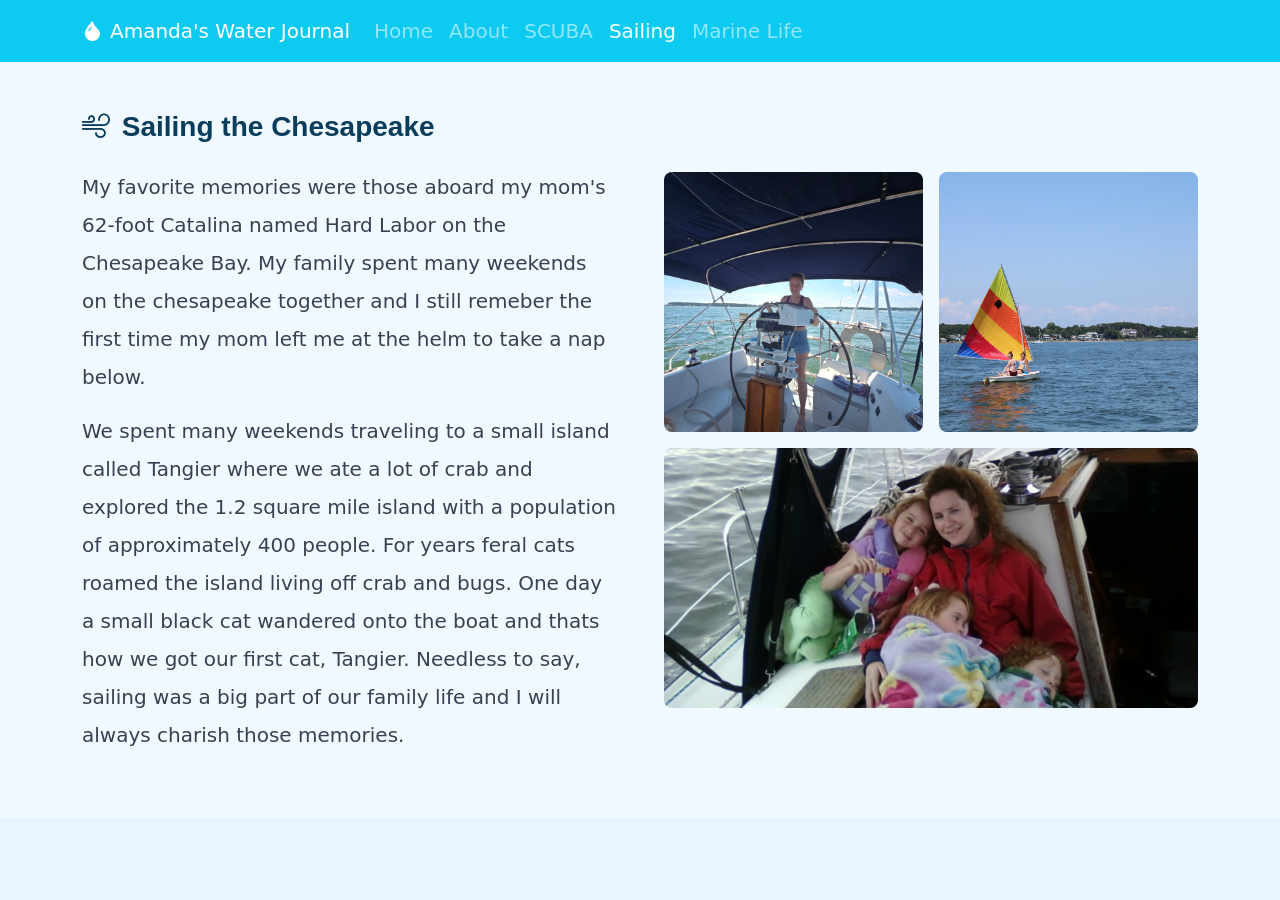
<file: Bootstrap-website/Sailing.html>
<!doctype html>
<html lang="en" class="h-100 w-100">

<head>
  <link rel="stylesheet" href="bootstrap-website.css">
  <meta charset="utf-8">
  <meta name="viewport" content="width=device-width, initial-scale=1">
  <title>Water Journal</title>
  <link href="https://cdn.jsdelivr.net/npm/bootstrap@5.3.8/dist/css/bootstrap.min.css" rel="stylesheet"
    integrity="sha384-sRIl4kxILFvY47J16cr9ZwB07vP4J8+LH7qKQnuqkuIAvNWLzeN8tE5YBujZqJLB" crossorigin="anonymous">
  <link rel="stylesheet" href="https://cdn.jsdelivr.net/npm/bootstrap-icons@1.13.1/font/bootstrap-icons.min.css">
  <style>
    .thumb {
      object-fit: cover;
      height: 500px;
    }
  </style>
</head>

<body style="background-color: #e6f5ff;" class="h-100 w-100 d-flex flex-column fs-5" data-bs-theme="light">
  <nav class="navbar navbar-expand-lg navbar-dark bg-info" aria-label="navbar">
    <div class="container"> 
      <a class="navbar-brand" href="Sailing.html">
        <i class="bi bi-droplet-fill me-2"></i>Amanda's Water Journal
      </a>
      <button class="navbar-toggler" type="button" data-bs-toggle="collapse" data-bs-target="#navbar" aria-controls="navbar" aria-expanded="false" aria-label="Toggle navigation">
        <span class="navbar-toggler-icon"></span>
      </button>
      <div class="collapse navbar-collapse" id="navbar">
        <ul class="navbar-nav me-auto mb-2 mb-lg-0">
          <li class="nav-item"> <a class="nav-link" href="Index.html">Home</a></li>
          <li class="nav-item"> <a class="nav-link" href="About.html">About</a></li>
          <li class="nav-item"> <a class="nav-link" href="SCUBA.html">SCUBA</a></li>
          <li class="nav-item"> <a class="nav-link active" aria-current="page" href="Sailing.html">Sailing</a></li>
          <li class="nav-item"> <a class="nav-link" href="Marine Life.html">Marine Life</a></li>
        </ul>
      </div>
    </div>
  </nav>

<head>
  <meta charset="utf-8">
  <meta name="viewport" content="width=device-width, initial-scale=1">
  <title>About — Amanda's Water Journal</title>
  <link href="https://cdn.jsdelivr.net/npm/bootstrap@5.3.8/dist/css/bootstrap.min.css" rel="stylesheet"
    integrity="sha384-sRIl4kxILFvY47J16cr9ZwB07vP4J8+LH7qKQnuqkuIAvNWLzeN8tE5YBujZqJLB" crossorigin="anonymous">
  <link rel="stylesheet" href="https://cdn.jsdelivr.net/npm/bootstrap-icons@1.13.1/font/bootstrap-icons.min.css">
  <link rel="stylesheet" href="bootstrap-website.css">
</head>
<section class="py-5" style="background:#f0f9ff;">
  <div class="container">
    <div class="row g-5 align-items-center">

      <!-- Left: Text -->
      <div class="col-md-6">
       
        <h3 class="mb-4 fw-bold" style="font-family: lato, sans-serif; color:#0a3d5c;">
          <i class="bi bi-wind me-1 fw-bold"></i> Sailing the Chesapeake
        </h3>
        <p style="line-height:1.9; color:#374151;">
          My favorite memories were those aboard my mom's 62-foot Catalina named Hard Labor on the Chesapeake Bay. My family spent many weekends on the chesapeake together and I still remeber the first time my mom left me at the helm to take a nap below. 
        </p>
        <p style="line-height:1.9; color:#374151;">
          We spent many weekends traveling to a small island called Tangier where we ate a lot of crab and explored the 1.2 square mile island with a population of approximately 400 people. For years feral cats roamed the island living off crab and bugs. One day a small black cat wandered onto the boat and thats how we got our first cat, Tangier. Needless to say, sailing was a big part of our family life and I will always charish those memories.</p>
       
      </div>

      <!-- Right: Image placeholders -->
     <div class="col-md-6">
  <div class="row g-3">
    <div class="col-6">
      <img src="Images/amanda steering.jpg" alt="a photo of the boat hard labor"
        class="rounded-3 w-100" style="height:260px; object-fit:cover;">
    </div>
    <div class="col-6">
      <img src="Images/sailing sunfish.JPG" alt="description of photo"
        class="rounded-3 w-100" style="height:260px; object-fit:cover;">
    </div>
    <div class="col-12">
      <img src="Images/mom on sailboat.jpg" alt="description of photo"
        class="rounded-3 w-100" style="height:260px; object-fit:cover;">
    </div>
  </div>
</div>
            
    
</section>
</body>

  <!-- ===== ABOUT HERO ===== -->

  <!-- ===== MAIN CONTENT ===== -->
  <main class="flex-grow-1">
</file>
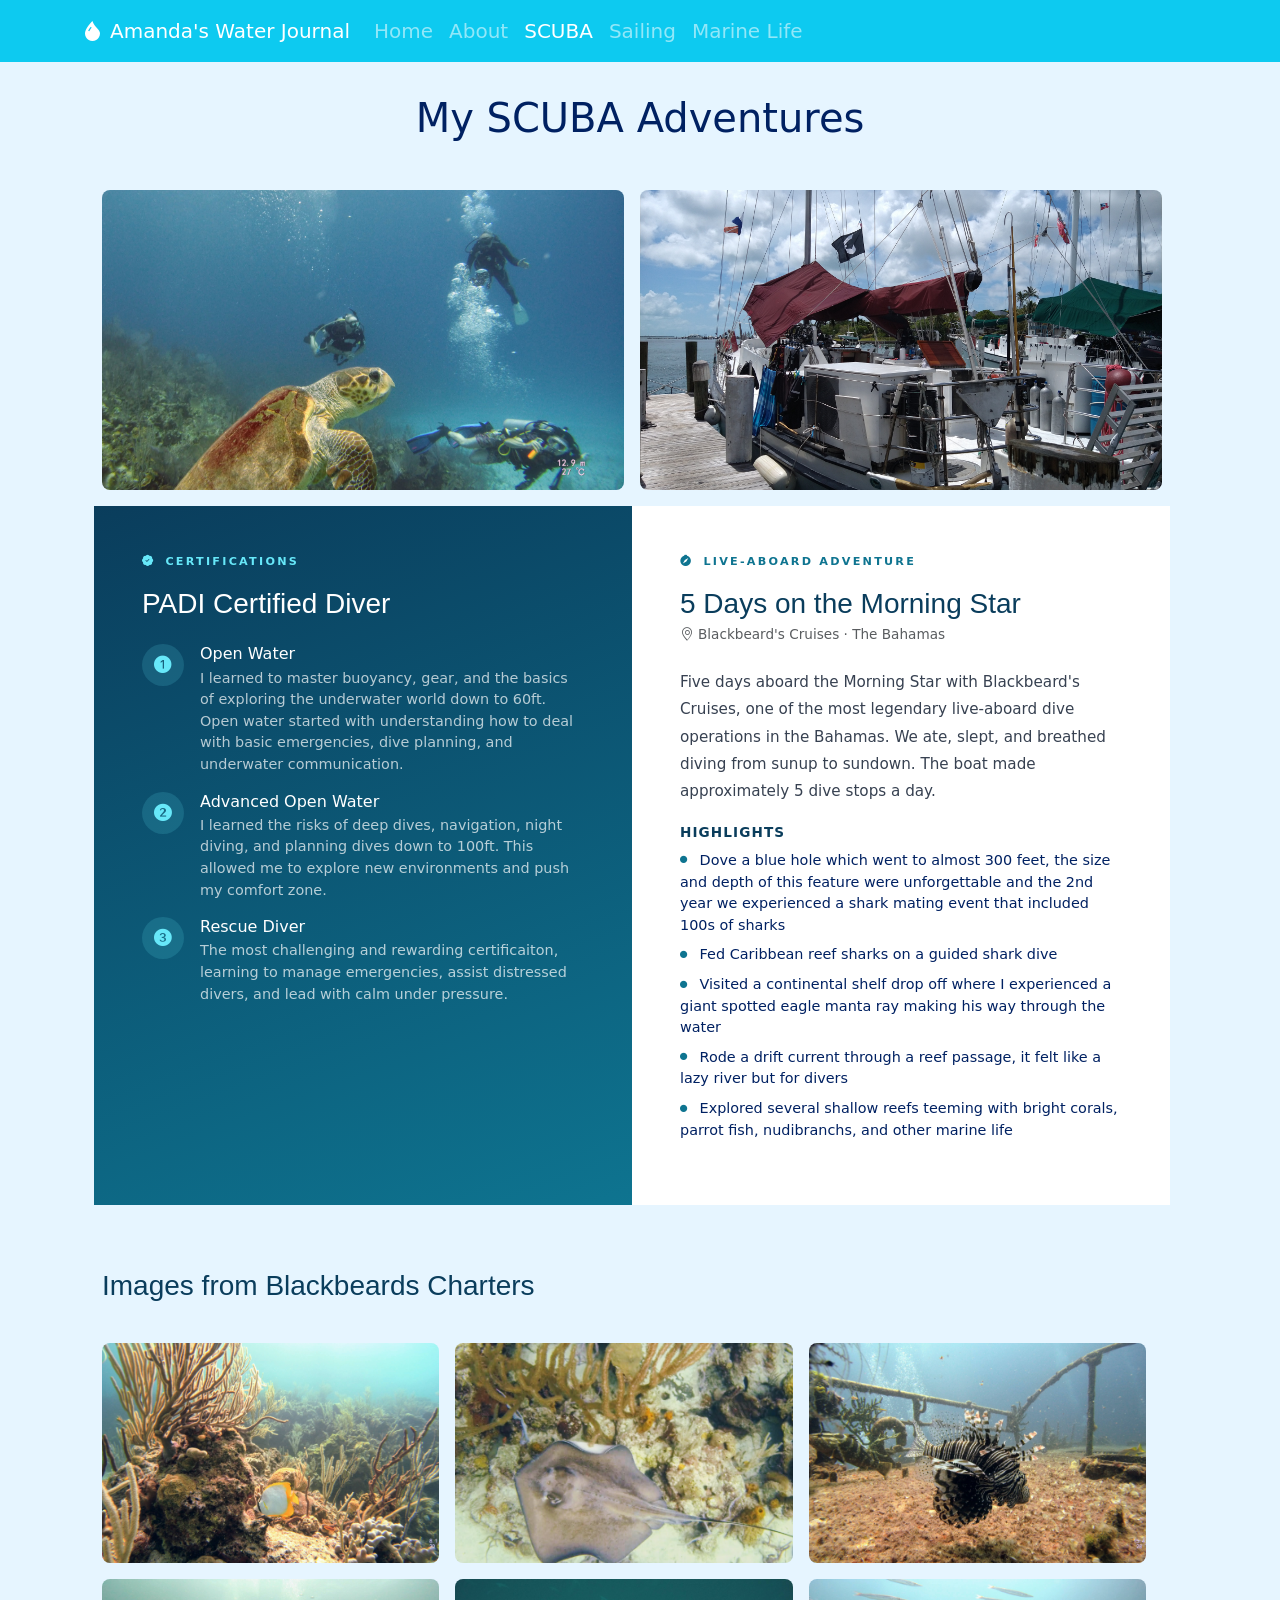
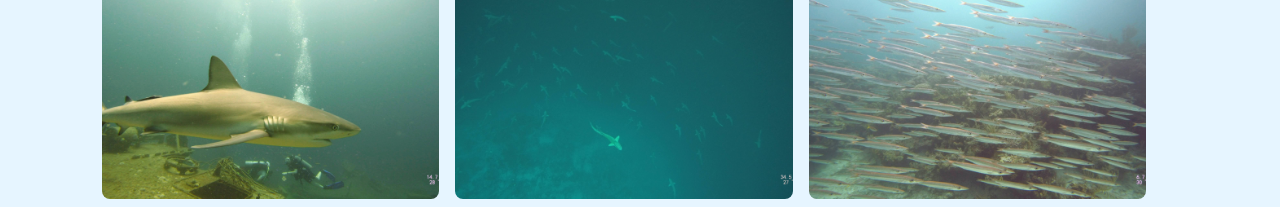
<file: Bootstrap-website/SCUBA.html>
<!doctype html>
<html lang="en" class="h-100 w-100">

<head>
  <link rel="stylesheet" href="bootstrap-website.css">
  <meta charset="utf-8">
  <meta name="viewport" content="width=device-width, initial-scale=1">
  <title>Water Journal</title>
  <link href="https://cdn.jsdelivr.net/npm/bootstrap@5.3.8/dist/css/bootstrap.min.css" rel="stylesheet"
    integrity="sha384-sRIl4kxILFvY47J16cr9ZwB07vP4J8+LH7qKQnuqkuIAvNWLzeN8tE5YBujZqJLB" crossorigin="anonymous">
  <link rel="stylesheet" href="https://cdn.jsdelivr.net/npm/bootstrap-icons@1.13.1/font/bootstrap-icons.min.css">
  <style>
    .thumb {
      object-fit: cover;
      height: 500px;
    }
  </style>
</head>

<body style="background-color: #e6f5ff;" class="h-100 w-100 d-flex flex-column fs-5" data-bs-theme="light">
  <nav class="navbar navbar-expand-lg navbar-dark bg-info" aria-label="navbar">
    <div class="container"> 
      <a class="navbar-brand" href="Index.html">
        <i class="bi bi-droplet-fill me-2"></i>Amanda's Water Journal
      </a>
      <button class="navbar-toggler" type="button" data-bs-toggle="collapse" data-bs-target="#navbar" aria-controls="navbar" aria-expanded="false" aria-label="Toggle navigation">
        <span class="navbar-toggler-icon"></span>
      </button>
      <div class="collapse navbar-collapse" id="navbar">
        <ul class="navbar-nav me-auto mb-2 mb-lg-0">
         <li class="nav-item"> <a class="nav-link" href="Index.html">Home</a></li>
          <li class="nav-item"> <a class="nav-link" href="About.html">About</a></li>
          <li class="nav-item"> <a class="nav-link active" aria-current="page" href="SCUBA.html">SCUBA</a></li>
          <li class="nav-item"> <a class="nav-link" href="Sailing.html">Sailing</a></li>
          <li class="nav-item"> <a class="nav-link" href="Marine Life.html">Marine Life</a></li>
        </ul>
      </div>
    </div>
  </nav>
   <main class="container flex-grow-1 pt-2">
        <!doctype html>
<html lang="en">

<head>
  <meta charset="utf-8">
  <meta name="viewport" content="width=device-width, initial-scale=1">
  <title>About — Amanda's Water Journal</title>
  <link href="https://cdn.jsdelivr.net/npm/bootstrap@5.3.8/dist/css/bootstrap.min.css" rel="stylesheet"
    integrity="sha384-sRIl4kxILFvY47J16cr9ZwB07vP4J8+LH7qKQnuqkuIAvNWLzeN8tE5YBujZqJLB" crossorigin="anonymous">
  <link rel="stylesheet" href="https://cdn.jsdelivr.net/npm/bootstrap-icons@1.13.1/font/bootstrap-icons.min.css">
  <link rel="stylesheet" href="bootstrap-website.css">
</head>
<h1 class="pt-4" style="text-align:center">My SCUBA Adventures</h1>
<section class="py-2" style="background-color: #e6f5ff;">
  <div class="container">
    <div class="row g-0 rounded-3 overflow-hidden">

         <div class="row g-3" pt-1>
  <div class="col-6">
    <img src="Images/Diversstare.JPG" alt="a photo of divers on the morning star"
      class="rounded-3 w-100" style="height: 300px; object-fit:cover;">
  </div>
  <div class="col-6">
    <img src="Images/Blackbeards.jpg" alt="a photo of divers"
      class="rounded-3 w-100" style="height: 300px; object-fit:cover;">
  </div>
      <!-- Left: PADI Certifications -->
      <div class="col-md-6 p-5" style="background: linear-gradient(160deg, #0a3d5c, #0e7490);">
        <p class="text-uppercase fw-bold mb-3" style="font-size:0.7rem; letter-spacing:0.2em; color:#67e8f9;">
          <i class="bi bi-patch-check-fill me-1"></i> Certifications
        </p>
        <h3 class="text-white mb-4" style="font-family: lato, sans-serif;">PADI Certified Diver</h3>
        <div class="d-flex flex-column gap-3">

          <div class="d-flex gap-3 align-items-start">
            <div class="flex-shrink-0 rounded-circle d-flex align-items-center justify-content-center"
              style="width:42px; height:42px; background:rgba(103,232,249,0.15); color:#67e8f9; font-size:1.1rem;">
              <i class="bi bi-1-circle-fill"></i>
            </div>
            <div>
              <h6 class="text-white mb-1">Open Water</h6>
              <p class="mb-0" style="color:rgba(255,255,255,0.7); font-size:0.9rem;">
                I learned to master buoyancy, gear, and the basics of exploring the underwater world down to 60ft. Open water started with understanding how to deal with basic emergencies, dive planning, and underwater communication.
              </p>
            </div>
          </div>

          <div class="d-flex gap-3 align-items-start">
            <div class="flex-shrink-0 rounded-circle d-flex align-items-center justify-content-center"
              style="width:42px; height:42px; background:rgba(103,232,249,0.15); color:#67e8f9; font-size:1.1rem;">
              <i class="bi bi-2-circle-fill"></i>
            </div>
            <div>
              <h6 class="text-white mb-1">Advanced Open Water</h6>
              <p class="mb-0" style="color:rgba(255,255,255,0.7); font-size:0.9rem;">
                I learned the risks of deep dives, navigation, night diving, and planning dives down to 100ft. This allowed me to explore new environments and push my comfort zone.
              </p>
            </div>
          </div>

          <div class="d-flex gap-3 align-items-start">
            <div class="flex-shrink-0 rounded-circle d-flex align-items-center justify-content-center"
              style="width:42px; height:42px; background:rgba(103,232,249,0.15); color:#67e8f9; font-size:1.1rem;">
              <i class="bi bi-3-circle-fill"></i>
            </div>
            <div>
              <h6 class="text-white mb-1">Rescue Diver</h6>
              <p class="mb-0" style="color:rgba(255,255,255,0.7); font-size:0.9rem;">
                The most challenging and rewarding certificaiton, learning to manage emergencies, assist distressed divers, and lead with calm under pressure.
              </p>
            </div>
          </div>

        </div>
      </div>

      <!-- Right: Blackbeard Adventure -->
      <div class="col-md-6 p-5" style="background-color: #ffffff;">
        <p class="text-uppercase fw-bold mb-3" style="font-size:0.7rem; letter-spacing:0.2em; color:#0e7490;">
          <i class="bi bi-compass-fill me-1"></i> Live-Aboard Adventure
        </p>
        <h3 class="mb-1" style="font-family: Lato, sans-serif; color:#0a3d5c;">5 Days on the Morning Star</h3>
        <p class="text-muted mb-4" style="font-size:0.85rem;">
          <i class="bi bi-geo-alt me-1"></i>Blackbeard's Cruises · The Bahamas
        </p>
        <p style="font-size:0.95rem; line-height:1.8; color:#374151;">
          Five days aboard the Morning Star with Blackbeard's Cruises, one of the most legendary live-aboard dive operations in the Bahamas. We ate, slept, and breathed diving from sunup to sundown. The boat made approximately 5 dive stops a day.
        </p>
        <p class="fw-bold mb-2" style="font-size:0.85rem; color:#0a3d5c; text-transform:uppercase; letter-spacing:0.08em;">
          Highlights
        </p>
        <ul class="list-unstyled d-flex flex-column gap-2" style="font-size:0.9rem;">
          <li><i class="bi bi-circle-fill me-2" style="font-size:0.45rem; color:#0e7490; vertical-align:middle;"></i>
            Dove a blue hole which went to almost 300 feet, the size and depth of this feature were unforgettable and the 2nd year we experienced a shark mating event that included 100s of sharks</li>
          <li><i class="bi bi-circle-fill me-2" style="font-size:0.45rem; color:#0e7490; vertical-align:middle;"></i>
            Fed Caribbean reef sharks on a guided shark dive</li>
          <li><i class="bi bi-circle-fill me-2" style="font-size:0.45rem; color:#0e7490; vertical-align:middle;"></i>
            Visited a continental shelf drop off where I experienced a giant spotted eagle manta ray making his way through the water</li>
          <li><i class="bi bi-circle-fill me-2" style="font-size:0.45rem; color:#0e7490; vertical-align:middle;"></i>
            Rode a drift current through a reef passage, it felt like a lazy river but for divers</li>
          <li><i class="bi bi-circle-fill me-2" style="font-size:0.45rem; color:#0e7490; vertical-align:middle;"></i>
            Explored several shallow reefs teeming with bright corals, parrot fish, nudibranchs, and other marine life</li>
        </ul>
      </div>
    <div>
      <h3 class="mb-4 mt-5" style="font-family: Lato, sans-serif; color:#0a3d5c;"> Images from Blackbeards Charters</h3>
      <div class="row g-3">
  <div class="row g-3">
  <div class="col-4">
    <img src="Images/Reef Dive.JPG" alt="shallow reef dive with bright corals and parrotfish"
      class="rounded-3 w-100" style="height:220px; object-fit:cover;">
  </div>
  <div class="col-4">
    <img src="Images/Ray.JPG" alt="small ray on shore bottom"
      class="rounded-3 w-100" style="height:220px; object-fit:cover;">
  </div>
  <div class="col-4">
    <img src="Images/Lionfish.JPG" alt="lionfish on reef"
      class="rounded-3 w-100" style="height:220px; object-fit:cover;">
  </div>
  <div class="col-4">
    <img src="Images/shark.JPG" alt="shark on reef"
      class="rounded-3 w-100" style="height:220px; object-fit:cover;">
  </div>
  <div class="col-4">
    <img src="Images/sharknado.JPG" alt="shark mating event"
      class="rounded-3 w-100" style="height:220px; object-fit:cover;">
  </div>
  <div class="col-4">
    <img src="Images/fish.JPG" alt="several small blue fish in reef"
      class="rounded-3 w-100" style="height:220px; object-fit:cover;">
  </div>
</div>
</div>
    </div>
    </div>
  </div>
</section>
</body>
</file>
<file: top-5.css>
html {
  width: 100%;
  height: 100%;
}
body {
  height: 100%;
 width: 375px;
 margin: 0 auto;
 font-family: Arial, Helvetica, sans-serif;
 font-size: 16px;
}
.container {
  min-height: 100%;
  display: flex;
  flex-direction: column;
  align-items: stretch;
}
header {
  display: flex;
  justify-content: space-between;
  align-items: baseline;
  border-bottom: 1px solid rgb(0, 128, 70);
  padding-top: 20px;
}
.logo {
  font-size: 24px;
  font-family: 'Courier New', Courier, monospace;
  font-weight: 800;
  color: rgb(0, 128, 70);
}

main {
  flex-grow: 1;
}

h1 {
  font-family: "Comic Sans MS", Georgia, serif;
  color: rgb(0, 149, 255); 
  font-size: 24px
}

a {
  color: rgb(24, 174, 82);
  text-decoration: none;
}

footer {
  font-size: 12px;
  color: rgba(0, 0, 0, 0.6);
  padding-bottom: 20px;
  text-align: center;
}

@media screen and (min-width: 576px) {
  body {
    width: 556px;
  }
}
  h1{ font-size: 32px;}
@media screen and (min-width: 768px) {
  body {
    width: 748px;
  }
}
@media screen and (min-width: 992px) {
  body {
    width: 972px;
  }
}
</file>
